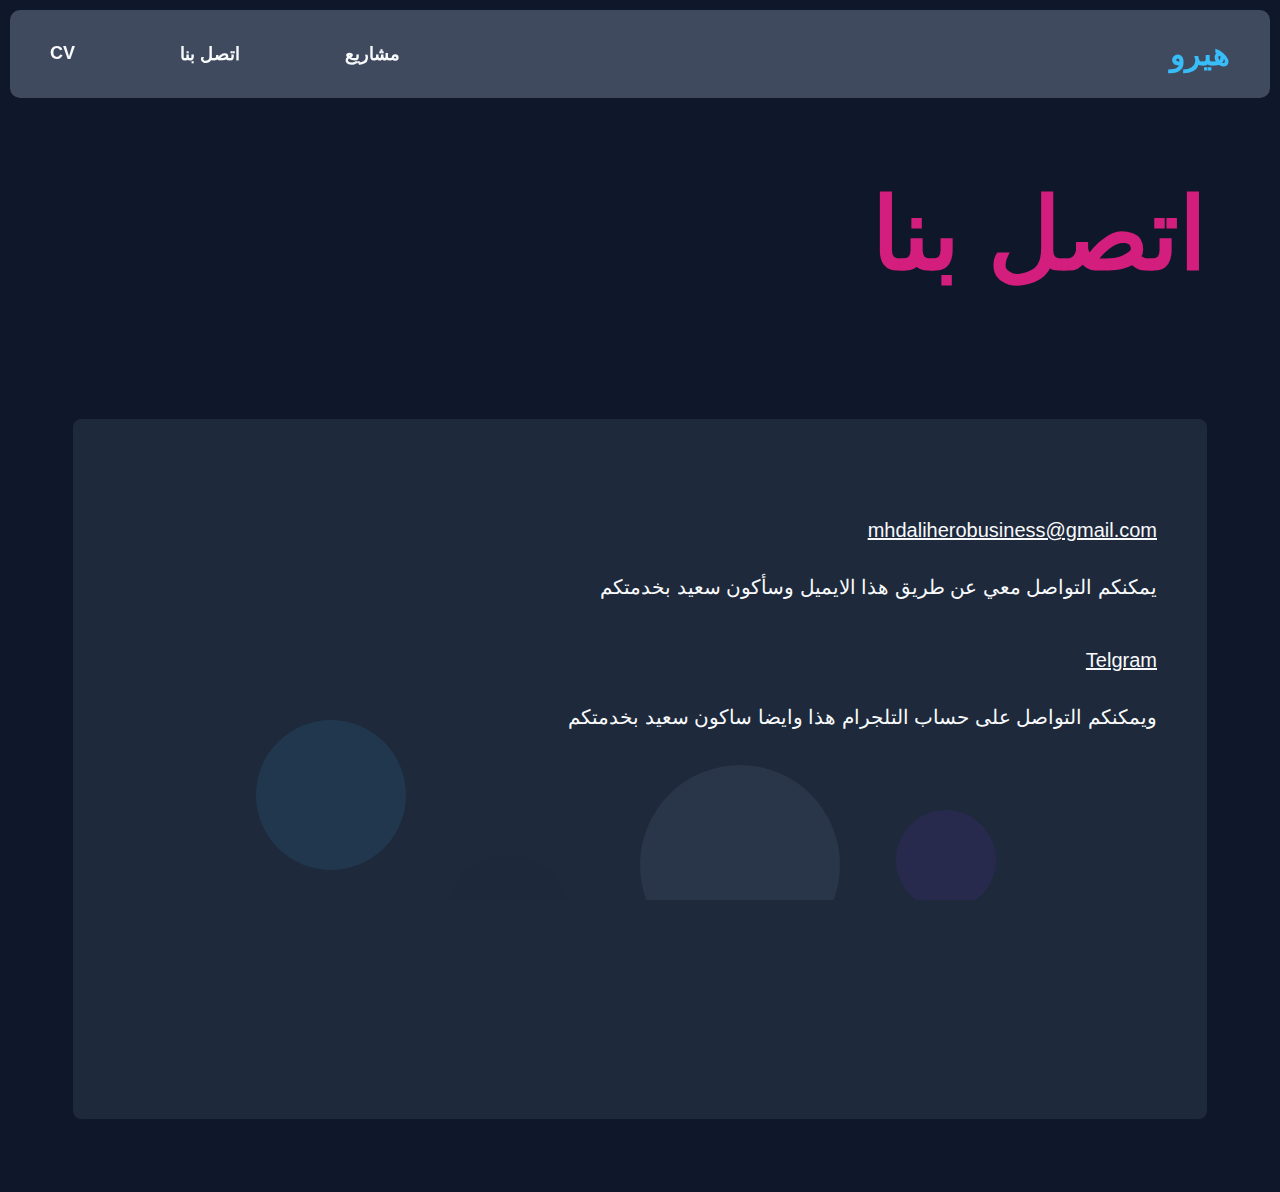
<file: call_us.html>
<!DOCTYPE html>
<html lang="ar" dir="rtl">
<head>
    <meta charset="UTF-8">
    <meta name="viewport" content="width=device-width, initial-scale=1.0">
    <link rel="stylesheet" href="css/style.css">
    <link rel="stylesheet" href="css/call_us.css">
    <link rel="stylesheet" href="css/circles.css">
    <title>اتصل بنا</title>
</head>
<body>
    <div class="circles-container">
        <div class="circle circle1"></div>
        <div class="circle circle2"></div>
        <div class="circle circle3"></div>
        <div class="circle circle4"></div>
        <div class="circle circle5"></div>
    </div>
    <nav>
        <a href="index.html" class="logo">هيرو</a>
        <ul class="nav_list">
            <li class="nav_item">
                <a href="projects.html">مشاريع</a>
            </li>
            <li>
                <a href="javascript:void(0)">اتصل بنا</a>
            </li>
            <li>
                <a href="cv.html">CV</a>
            </li>
        </ul>
    </nav>
    <main>
        <h1>اتصل بنا</h1>
        <div class="contact_tools">
            <div class="email_div">
                <a href="mailto:mhdaliherobusiness@gmail.com">mhdaliherobusiness@gmail.com</a>
                <p>يمكنكم التواصل معي عن طريق هذا الايميل وسأكون سعيد بخدمتكم</p>
            </div>
            <div class="telgram_div">
                <a href="https://t.me/hero_bmz">Telgram</a>
                <p>ويمكنكم التواصل على حساب التلجرام هذا وايضا ساكون سعيد بخدمتكم</p>
            </div>
        </div>
    </main>
</body>
</html>
</file>
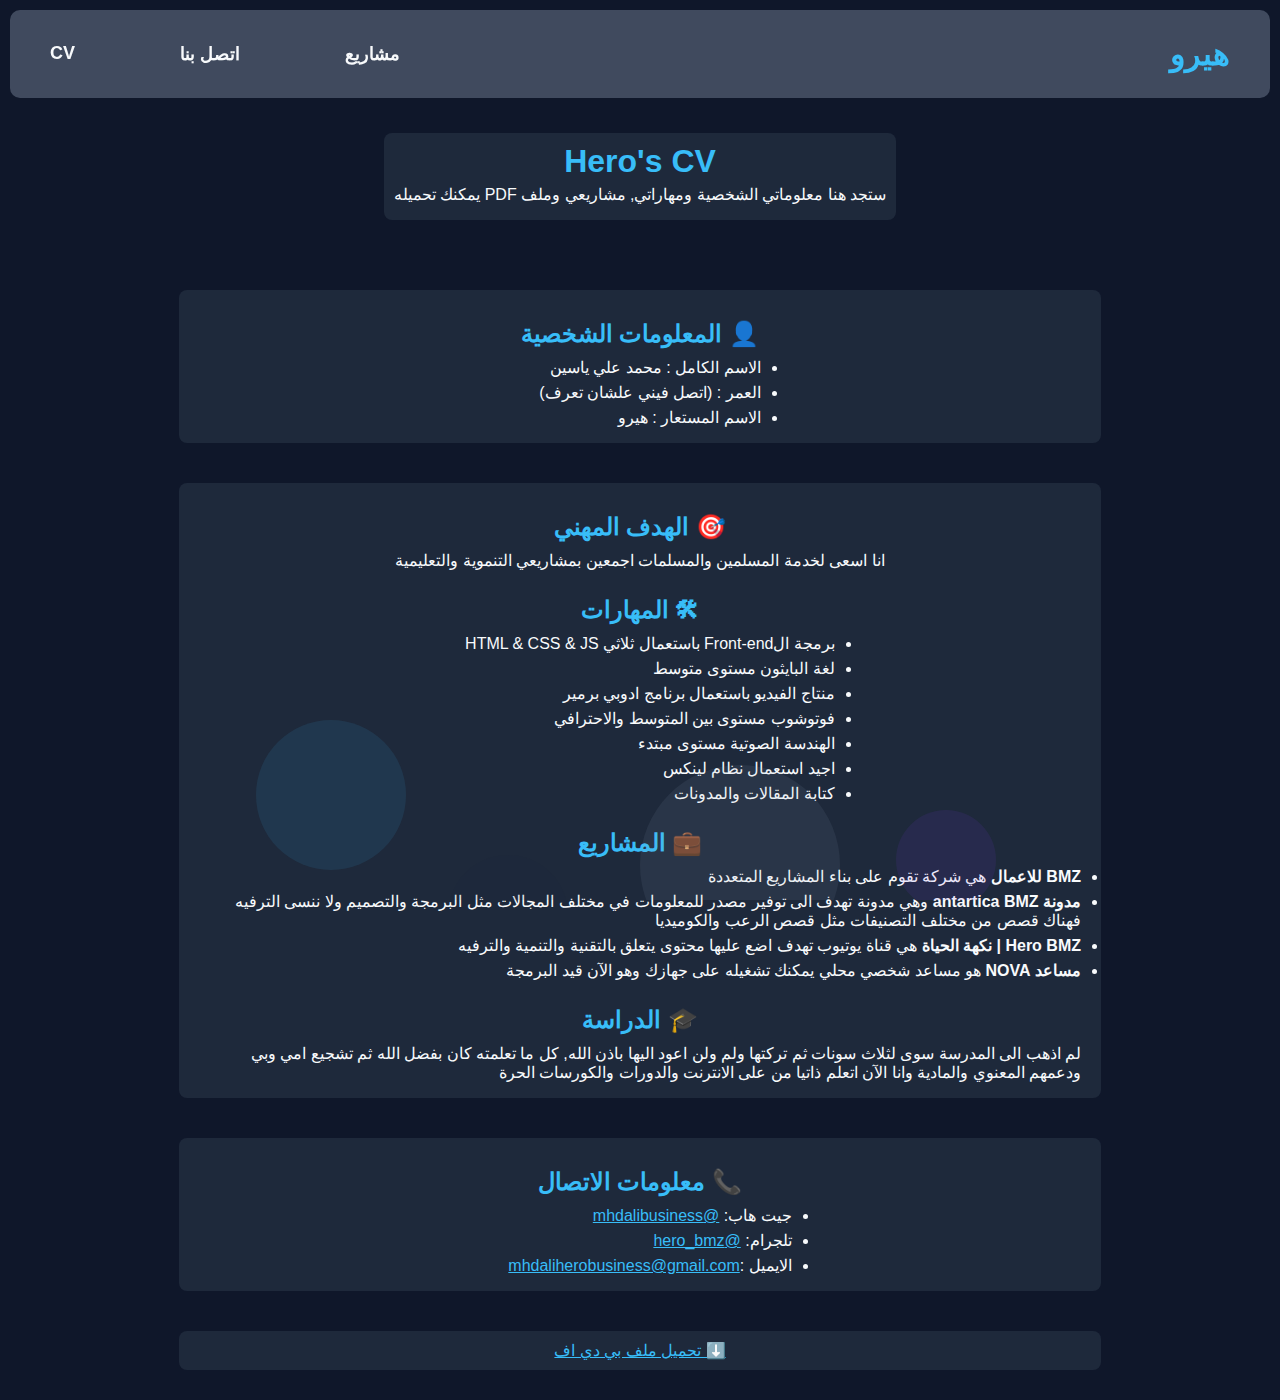
<file: cv.html>
<!DOCTYPE html>
<html lang="ar" dir="rtl">
<head>
    <meta charset="UTF-8">
    <meta name="viewport" content="width=device-width, initial-scale=1.0">
    <link rel="stylesheet" href="css/style.css">
    <link rel="stylesheet" href="css/cv.css">
    <link rel="stylesheet" href="css/circles.css">
    <title>CV</title>
</head>
<body>
    <div class="circles-container">
        <div class="circle circle1"></div>
        <div class="circle circle2"></div>
        <div class="circle circle3"></div>
        <div class="circle circle4"></div>
        <div class="circle circle5"></div>
    </div>

    <nav>
        <a href="index.html" class="logo">هيرو</a>
        <ul class="nav_list">
            <li class="nav_item">
                <a href="projects.html">مشاريع</a>
            </li>
            <li>
                <a href="call_us.html">اتصل بنا</a>
            </li>
            <li>
                <a href="javascript:void(0)">CV</a>
            </li>
        </ul>
    </nav>

    <main>
        <section class="first_the_page">
            <h1>Hero's CV</h1>
            <p>ستجد هنا معلوماتي الشخصية ومهاراتي, مشاريعي وملف PDF يمكنك تحميله </p>
        </section>

        <section class="all_sect">
            <h2>👤 المعلومات الشخصية</h2>
            <ul>
                <li>الاسم الكامل : محمد علي ياسين</li>
                <li>العمر : (اتصل فيني علشان تعرف)</li>
                <li>الاسم المستعار : هيرو</li>
            </ul>
        </section>

        <section class="all_sect">
            <h2>🎯 الهدف المهني</h2>
            <p>انا اسعى لخدمة المسلمين والمسلمات اجمعين بمشاريعي التنموية والتعليمية</p>

            <h2>🛠 المهارات</h2>
            <ul>
                <li>برمجة الFront-end باستعمال ثلاثي HTML & CSS & JS</li>
                <li>لغة البايثون مستوى متوسط</li>
                <li>منتاج الفيديو باستعمال برنامج ادوبي برمير</li>
                <li>فوتوشوب مستوى بين المتوسط والاحترافي</li>
                <li>الهندسة الصوتية مستوى مبتدء</li>
                <li>اجيد استعمال نظام لينكس </li>
                <li> كتابة المقالات  والمدونات</li>
            </ul>

            <h2>💼 المشاريع</h2>
            <ul>
                <li><strong>BMZ للاعمال</strong> هي شركة تقوم على بناء المشاريع المتعددة </li>
                <li><strong>مدونة antartica BMZ</strong> وهي مدونة تهدف الى توفير مصدر للمعلومات في مختلف المجالات مثل البرمجة والتصميم ولا ننسى الترفيه فهناك قصص من مختلف التصنيفات مثل قصص الرعب والكوميديا</li>
                <li><strong>Hero BMZ | نكهة الحياة</strong> هي قناة يوتيوب تهدف اضع عليها محتوى يتعلق بالتقنية والتنمية والترفيه</li>
                <li><strong>مساعد NOVA</strong> هو مساعد شخصي محلي يمكنك تشغيله على جهازك وهو الآن قيد البرمجة </li>
            </ul>

            <h2>🎓 الدراسة</h2>
            <p>لم اذهب الى المدرسة سوى لثلاث سونات ثم تركتها ولم ولن اعود اليها باذن الله, كل ما تعلمته كان بفضل الله ثم تشجيع امي وبي ودعمهم المعنوي والمادية وانا الآن اتعلم ذاتيا من على الانترنت والدورات والكورسات الحرة</p>
        </section>


        <section class="all_sect">
            <h2>📞 معلومات الاتصال</h2>
                <ul>
                    <li>جيت هاب: <a href="https://github.com/mhdalibusiness">@mhdalibusiness</a></li>
                    <li>تلجرام: <a href="https://t.me/hero_bmz">@hero_bmz</a></li>
                    <li>الايميل :<a href="mailto:mhdaliherobusiness@gmail.com">mhdaliherobusiness@gmail.com</a></li>
                </ul>
        </section>

        <section class="all_sect">
            <a href="cv.pdf" download>⬇️ تحميل ملف بي دي اف</a>
        </section>
    </main>
</body>
</html>
</file>
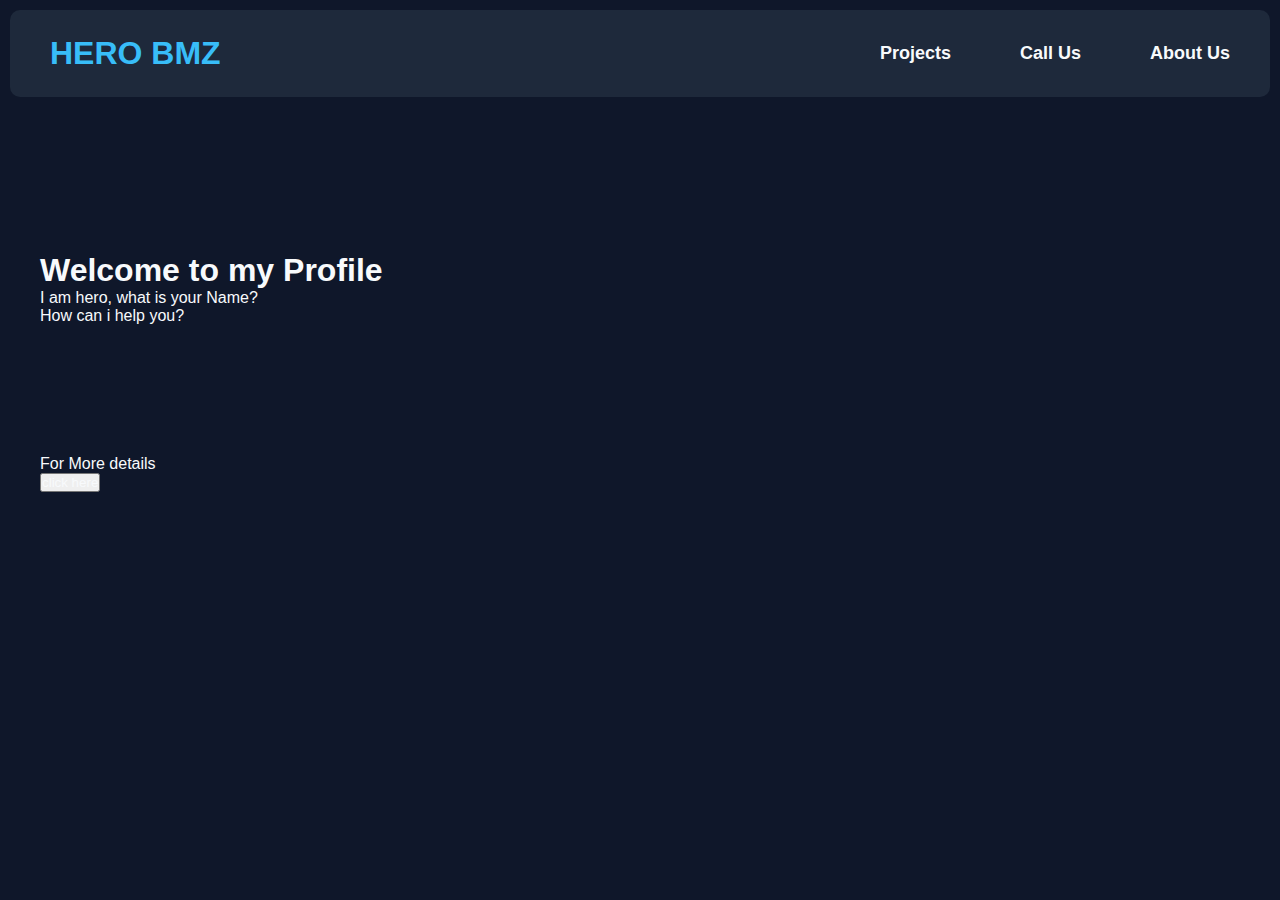
<file: main.html>
<!DOCTYPE html>
<html lang="en">
<head>
    <meta charset="UTF-8">
    <meta name="viewport" content="width=device-width, initial-scale=1.0">
    <link rel="preconnect" href="https://fonts.googleapis.com">
    <link rel="preconnect" href="https://fonts.gstatic.com" crossorigin>
    <link href="https://fonts.googleapis.com/css2?family=Anton&family=Montserrat:ital,wght@0,100..900;1,100..900&display=swap" rel="stylesheet">
    <link rel="stylesheet" href="style.css">
    <title>Mohammad Ali Business</title>
    <style>
        .first_the_page{
            display: flex;
            flex-direction: column;
            height: 500px;
            /* background-color: yellowgreen; */
            justify-content: space-evenly;
            padding: 10px 30px;
        }
    </style>
</head>
<body>
    <nav>
        <a href="javascript:void(0)" class="logo">HERO BMZ</a>
        <ul class="nav_list">
            <li class="nav_item">
                <a href="javascript:void(0)">Projects</a>
            </li>
            <li>
                <a href="javascript:void(0)">Call Us</a>
            </li>
            <li>
                <a href="javascript:void(0)">About Us</a>
            </li>
        </ul>
    </nav>

    <main>
        <div class="first_the_page">
            <div class="title_pragraph">
                <h1>Welcome to my Profile</h1>
                <p>I am hero, what is your Name? <br> How can i help you?</p>
            </div>
            <div class="p_ptn">
                <p>For More details </p>
                <button>click here</button>
            </div>
        </div>

        <div class="secound_the_page">
            <div class="top_left">

            </div>
            <div class="top_right">

            </div>
            <div class="center_bottom">
                
            </div>
        </div>

    </main>

    <footer>

    </footer>
</body>
</html>
</file>
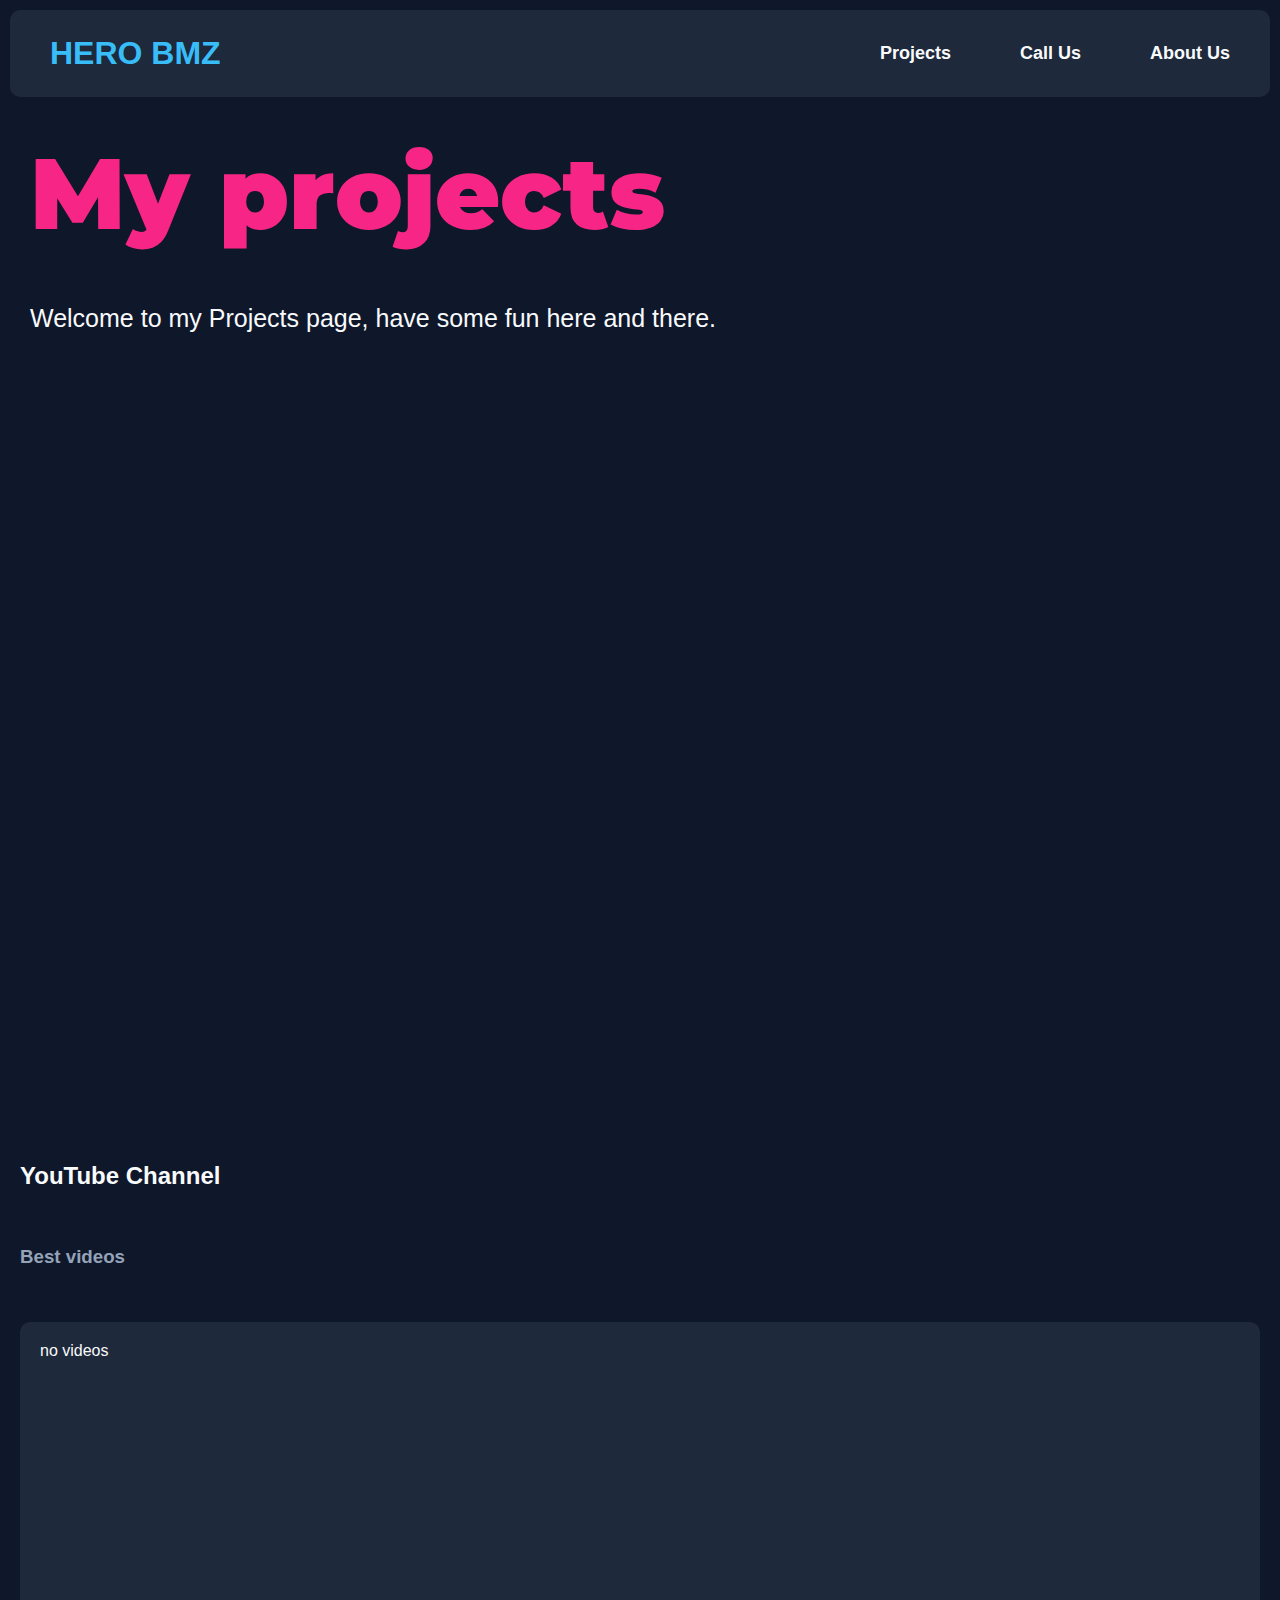
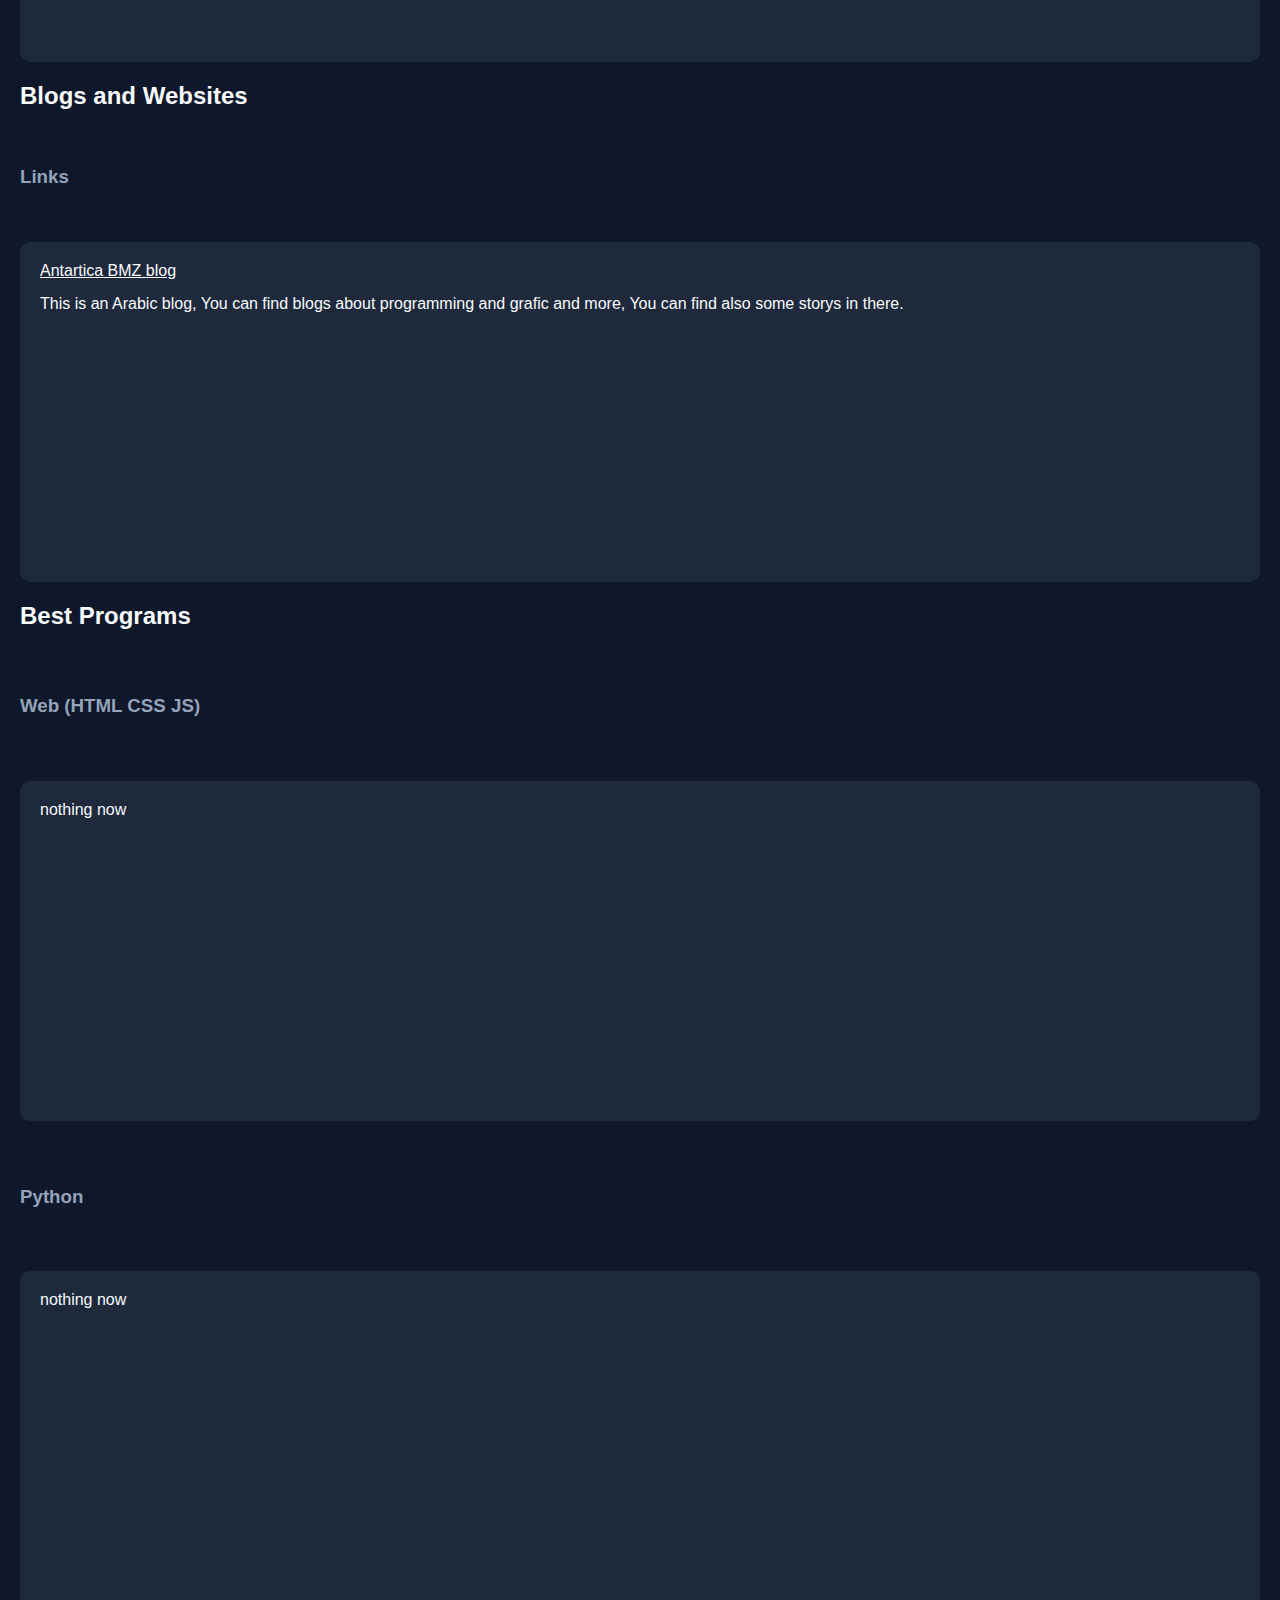
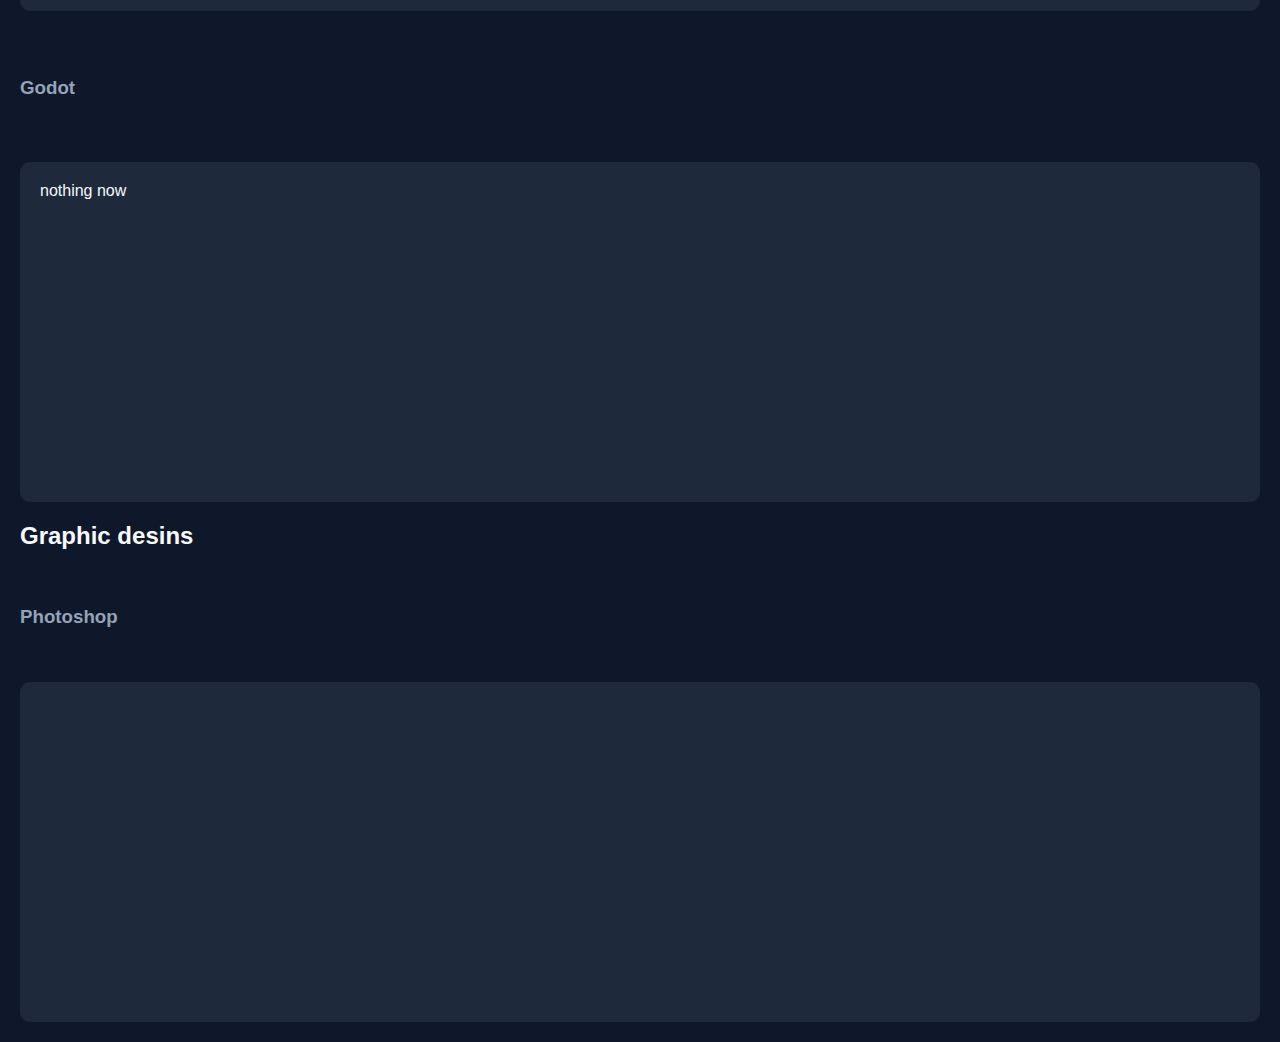
<file: projects-page.html>
<!DOCTYPE html>
<html lang="en">
<head>
    <meta charset="UTF-8">
    <meta name="viewport" content="width=device-width, initial-scale=1.0">
    <link rel="preconnect" href="https://fonts.googleapis.com">
    <link rel="preconnect" href="https://fonts.gstatic.com" crossorigin>
    <link href="https://fonts.googleapis.com/css2?family=Anton&family=Montserrat:ital,wght@0,100..900;1,100..900&display=swap" rel="stylesheet">
    <link rel="stylesheet" href="style.css">
    <title>Projects</title>
    <style>
        /* the first in the page items style */
        .first_of_the_page{
            height: 1000px;
            border-radius: 10px;
            margin: 10px;
            padding: 10px;
            
        }
        h1{
            color: #f72585ff;
            font-family: "Montserrat";
            font-size: 100px;
            font-weight: 900;
            
        }
        .first_of_the_page p{
            margin: 50px 0px;
            font-size: 25px;
        }

        /* youtube items style */
        .youtube{
            padding: 10px;
            display: flex;
            flex-direction: column;
            justify-content: space-between;
            height: 500px;
        }
        h3{
            color: #94A3B8;
            margin: 20px 0px;
            height: 20px;
        }
        .videos{
            background-color: #1E293B;
            height: 60%;
            padding: 20px;
            border-radius: 10px;
        }

        /* blogs items style */
        .blogs{
            padding: 10px;
            display: flex;
            flex-direction: column;
            justify-content: space-between;
            height: 500px;
        }
        .blogs_link{
            height: 60%;
            background-color: #1E293B;
            padding: 20px;
            border-radius: 10px;
        }
        .antartica_blog_link{
            height: 30%;
        }
        .antartica_blog_link p{
            margin-top: 15px;
        }

        /* programing section items style */
        .programs{
            padding: 10px;
            display: flex;
            flex-direction: column;
            justify-content: space-between;
            height: 1500px;
        }
        .web_pro{
            height: 20%;
            background-color: #1E293B;
            padding: 20px;
            border-radius: 10px;
        }
        .python_pro{
            height: 20%;
            background-color: #1E293B;
            padding: 20px;
            border-radius: 10px;
        }
        .godot_pro{
            height: 20%;
            background-color: #1E293B;
            padding: 20px;
            border-radius: 10px;
        }

        /* graphic section items style */
        .graphic{
            padding: 10px;
            display: flex;
            flex-direction: column;
            justify-content: space-between;
            height: 500px;
        }
        .photoshop_pro{
            height: 60%;
            background-color: #1E293B;
            padding: 20px;
            border-radius: 10px;
        }
    </style>
</head>
<body>
    <nav>
        <a href="javascript:void(0)" class="logo">HERO BMZ</a>
        <ul class="nav_list">
            <li class="nav_item">
                <a href="javascript:void(0)">Projects</a>
            </li>
            <li>
                <a href="javascript:void(0)">Call Us</a>
            </li>
            <li>
                <a href="javascript:void(0)">About Us</a>
            </li>
        </ul>
    </nav>
    <main>
        <div class="first_of_the_page">
            <h1 class="title_head">My projects</h1>
            <p>Welcome to my Projects page, have some fun here and there.</p>
            <div class="circle"></div>
            <!-- <img src="" alt="logo"> -->
        </div>

        <!-- my youtube chanel -->

        <div class="youtube">
            <h2><strong>YouTube</strong> Channel</h2>

            <h3>Best videos</h3>
            <div class="videos">
                <p>no videos</p>
            </div>
        </div>

        <!-- my blogs -->
        
        <div class="blogs">
            <h2><strong>Blogs</strong> and <strong>Websites</strong></h2>

            <h3>Links</h3>
            <div class="blogs_link">
                <div class="antartica_blog_link">
                    <a href="https://antarticabmz.blogspot.com">Antartica BMZ blog</a>
                    <p>This is an Arabic blog, You can find blogs about programming and grafic and more, You can find also some storys in there.</p>
                </div>
            </div>
        </div>

        <!-- my programs -->
        
        <div class="programs">
            <h2>Best <strong>Programs</strong></h2>

            <h3>Web (HTML CSS JS)</h3>
            <div class="web_pro">
                <p>nothing now</p>
            </div>

            <h3>Python</h3>
            <div class="python_pro">
                <p>nothing now</p>
            </div>

            <h3>Godot</h3>
            <div class="godot_pro">
                <p>nothing now</p>
            </div>
        </div>

        <!-- my graphic -->
        
        <div class="graphic">
            <h2><strong>Graphic</strong> desins</h2>

            <h3>Photoshop</h3>
            <div class="photoshop_pro">

            </div>
        </div>
    </main>
    <footer>

        
    </footer>
    
</body>
</html>
</file>
<file: css/style.css>
/*--primary: #0F172A;    أزرق داكن رمادي 
--secondary: #1E293B;  أزرق داكن 
--accent: #38BDF8;     أزرق سماوي رائع 
--text: #F8FAFC;        أبيض تقني 
--muted: #94A3B8;      رمادي ناعم */

body{
    background-color: #0F172A;
}
*{
    padding: 0px;
    margin: 0px;
    font-family: sans-serif;
    color: #F8FAFC;
}

/* nav items style */
nav{
    display: flex;
    justify-content: space-between;
    align-items: center;
    background-color: #94a3b85e;
    margin: 10px;
    padding: 15px 30px;
    border-radius: 10px;
    color: #38BDF8;
    position: sticky;
    top: 5px;
    z-index: 100;
}
.logo{
    font-weight: bold;
    font-size: 32px;
    margin: 10px;
    text-decoration: none;
    color: #38BDF8;
}
.nav_list{
    display: flex;
    justify-content: space-between;
    width: 350px;
    padding: 5px;
    margin: 5px;
}
.nav_list a{
    text-decoration: none;
    color: #F8FAFC;
    font-weight: bold;
    font-size: 18px;
}
.nav_list li{
    list-style-type: none;
}

/* main style */
main{
    margin: 5px;
    padding: 5px;
    display: flex;
    flex-direction: column;
    border-radius: 10px;
}
</file>
<file: css/call_us.css>
h1{
    color: #d31e7e;
    font-size: 100px;
    font-weight: 900;
    margin: 5%;
}
.contact_tools{
    margin: 5%;
    padding: 50px;
    border-radius: 8px;
    background-color: #1E293B;
    height: 600px;
    display: flex;
    flex-direction: column;
    font-size: 20px;
}
.email_div{
    margin-top: 50px;
    height: 80px;
    display: flex;
    flex-direction: column;    
    justify-content: space-between;
}
.telgram_div{
    margin-top: 50px;
    height: 80px;
    display: flex;
    flex-direction: column;    
    justify-content: space-between;
}
</file>
<file: css/circles.css>
.circles-container {
  position: fixed;
  top: 0;
  left: 0;
  width: 100%;
  height: 100%;
  overflow: hidden;
  z-index: 0;
  pointer-events: none; /* عشان ما تأثر على التفاعل */
}

.circle {
  position: absolute;
  border-radius: 50%;
  opacity: 0.1;
  animation: float 30s linear infinite;
}

.circle1 {
  width: 150px;
  height: 150px;
  background-color: #38BDF8; /* accent */
  top: 80%;
  left: 20%;
  animation-delay: 0s;
}

.circle2 {
  width: 100px;
  height: 100px;
  background-color: #7C3AED; /* بنفسجي متناسق */
  top: 90%;
  left: 70%;
  animation-delay: 5s;
}

.circle3 {
  width: 200px;
  height: 200px;
  background-color: #94A3B8; /* muted */
  top: 85%;
  left: 50%;
  animation-delay: 10s;
}

.circle4 {
  width: 120px;
  height: 120px;
  background-color: #1E293B; /* secondary */
  top: 95%;
  left: 35%;
  animation-delay: 15s;
}

.circle5 {
  width: 180px;
  height: 180px;
  background-color: #38BDF8;
  top: 100%;
  left: 80%;
  animation-delay: 20s;
}

@keyframes float {
  0% {
    transform: translateY(0) scale(1);
    opacity: 0.1;
  }
  50% {
    transform: translateY(-500px) scale(1.2);
    opacity: 0.3;
  }
  100% {
    transform: translateY(-1000px) scale(1);
    opacity: 0;
  }
}
</file>
<file: css/cv.css>
main section {
      margin: 20px 0;
      padding: 10px;
      border-radius: 8px;
      background-color: #1E293B;
    }

    main h1 {
      color: #38BDF8;
      font-size: 32px;
      margin-bottom: 5px;
    }

    main h2 {
      color: #38BDF8;
      font-size: 24px;
      margin-bottom: 10px;
      margin-top: 20px;
    }

    main p, main li {
      color: #F8FAFC;
      font-size: 16px;
      margin-bottom: 6px;
    }

    main ul {
      margin-left: 20px;
    }

    main a {
      color: #38BDF8;
      text-decoration: underline;
    }
    main{
        display: flex;
        flex-direction: column;
        align-items: center;
    }
    .first_the_page{
        text-align: center;
        margin-bottom: 50px;
    }
    .all_sect{
        width: 70%;
        display: flex;
        flex-direction: column;
        align-items: center;
        padding: 10px 20px;
    }
</file>
<file: style.css>
/*--primary: #0F172A;    أزرق داكن رمادي 
--secondary: #1E293B;  أزرق داكن 
--accent: #38BDF8;     أزرق سماوي رائع 
--text: #F8FAFC;        أبيض تقني 
--muted: #94A3B8;      رمادي ناعم */

body{
    background-color: #0F172A;
}
*{
    padding: 0px;
    margin: 0px;
    font-family: sans-serif;
    color: #F8FAFC;
}

/* nav items style */
nav{
    display: flex;
    justify-content: space-between;
    align-items: center;
    background-color: #1E293B;
    margin: 10px;
    padding: 15px 30px;
    border-radius: 10px;
    color: #38BDF8;
}
.logo{
    font-weight: bold;
    font-family: sans-serif;
    font-size: 32px;
    margin: 10px;
    text-decoration: none;
    color: #38BDF8;
}
.nav_list{
    display: flex;
    justify-content: space-between;
    width: 350px;
    padding: 5px;
    margin: 5px;
}
.nav_list a{
    text-decoration: none;
    color: #F8FAFC;
    font-family: sans-serif;
    font-weight: bold;
    font-size: 18px;
}
.nav_list li{
    list-style-type: none;
}

/* main style */
main{
    margin: 5px;
    padding: 5px;
    display: flex;
    flex-direction: column;
    border-radius: 10px;
}
</file>
